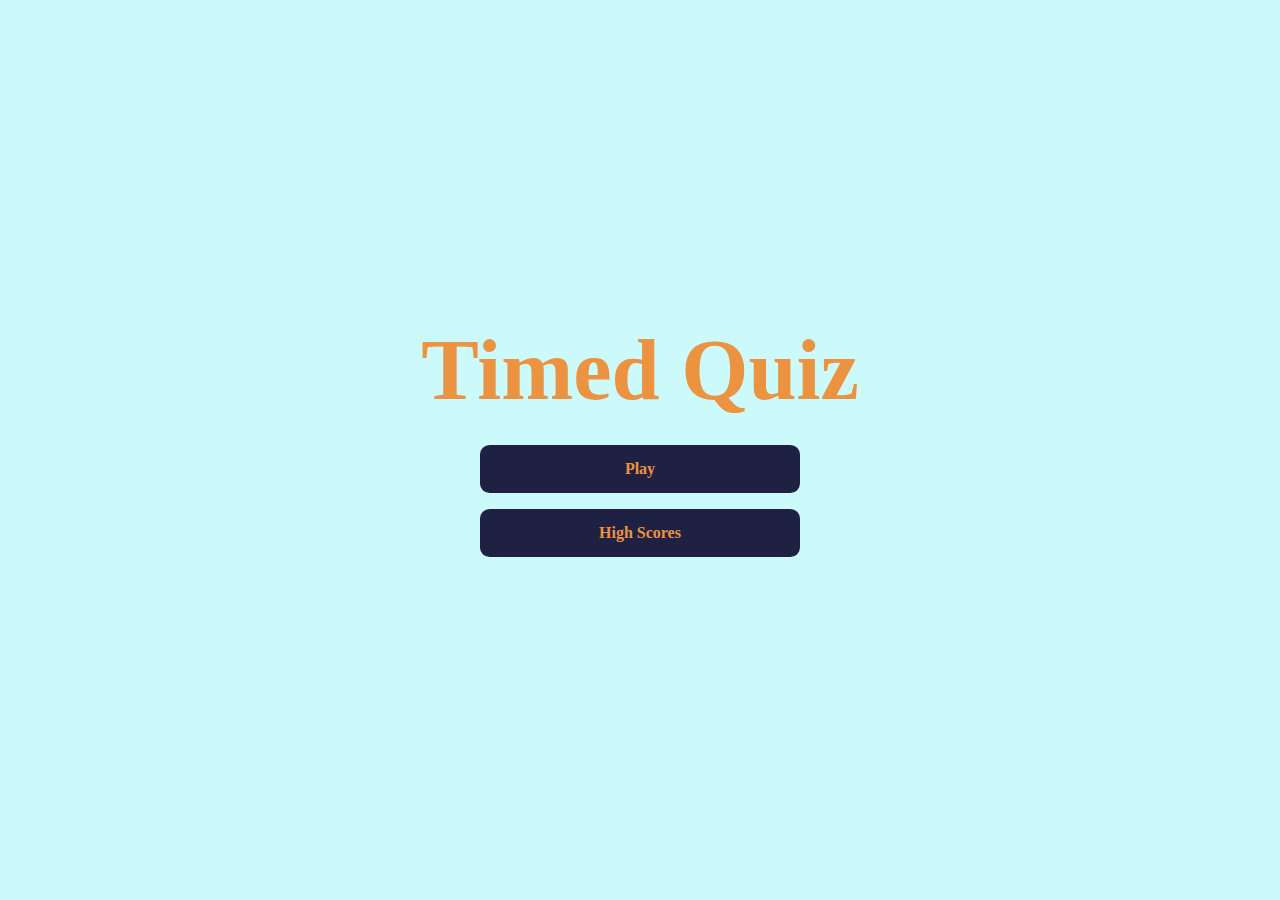
<file: index.html>
<!DOCTYPE html>
<html lang="en">
<head>
    <meta charset="UTF-8">
    <meta http-equiv="X-UA-Compatible" content="IE=edge">
    <meta name="viewport" content="width=device-width, initial-scale=1.0">
    <title>Timed Quiz</title>
    <link rel="stylesheet" type="text/css" href="./assets/css/reset.css"/>
    <link rel="stylesheet" type="text/css" href="./assets/css/style.css"/> 
</head>

<body>
    
    <div class="container">
        <div id="home" class="flex-center flex-column" >
            <h1>Timed Quiz</h1>
            <a class="btn"  href="game.html">Play</a>
            <a class="btn"  href="./highscores.html">High Scores</a>
        </div>
    </div>
    
<script src="./assets/script.js"></script>
</body>

</html>
</file>
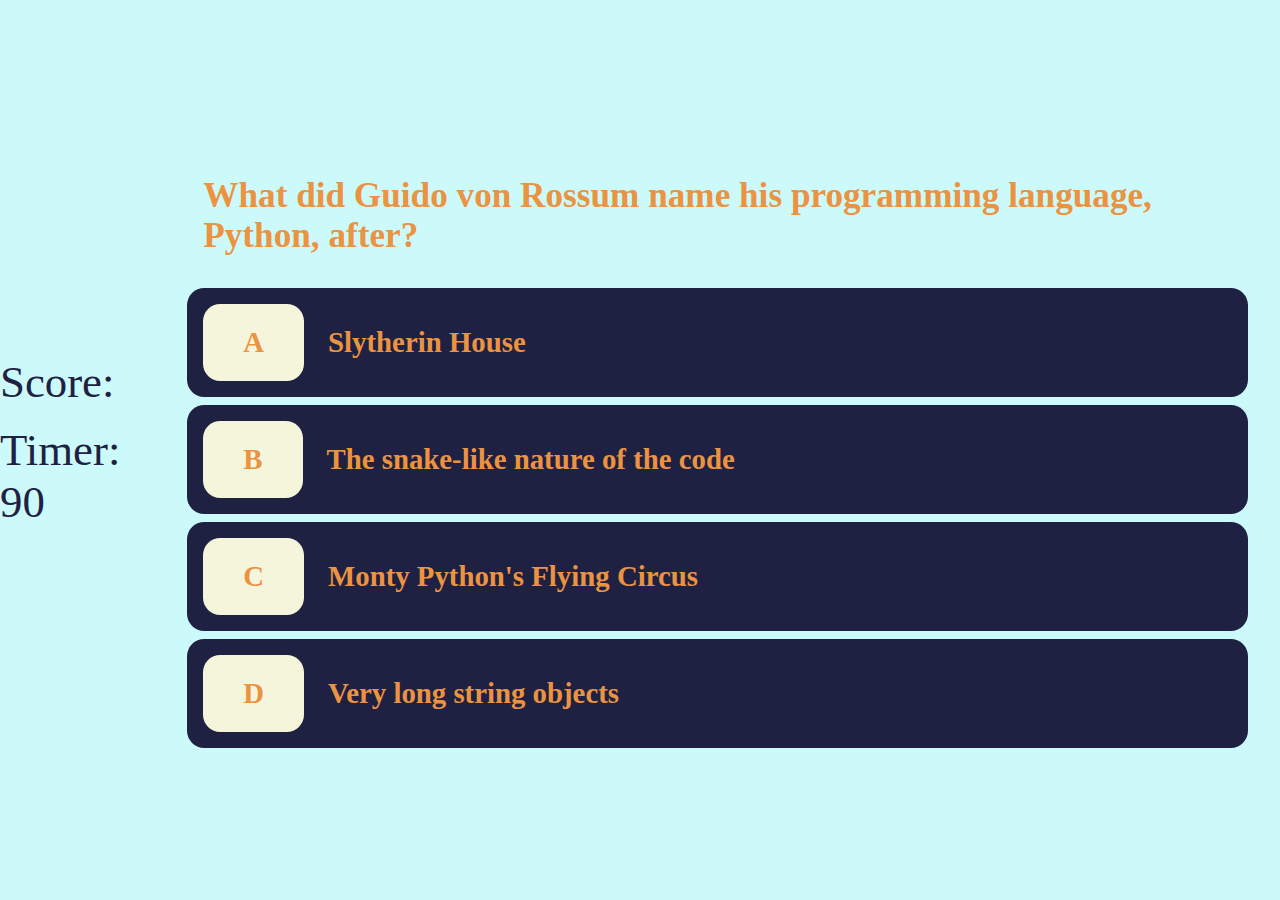
<file: game.html>
<!DOCTYPE html>
<html lang="en">
<head>
    <meta charset="UTF-8">
    <meta http-equiv="X-UA-Compatible" content="IE=edge">
    <meta name="viewport" content="width=device-width, initial-scale=1.0">
    <title>The Timed Quiz is a Foot.</title>
    <link rel="stylesheet" type="text/css" href="./assets/css/style.css"/> 
    <link rel="stylesheet" type="text/css" href="./assets/css/game.css"/> 

</head>
<body>
    <div class = "container">
        <header>
            <h3 class="score">Score: <span id="score"></span></h3>
            <h3 class="timer">Timer: <span id="timer"></span></h3>
        </header>
        <div id= "game" style="display:block" class="justify-center flex-column" data-state = "visible">
            <div class="question"><h2 id = "question">What is the answer to this question?</h2></div>
            <div class= "btn abcd-container" data-pick="0">
                <p class="prefix" id="A" data-pick="0">A</p>
                <p class="abcd-option" id="option0" data-pick="0">Choice 1</p>
            </div>
            <div class = "btn abcd-container" data-pick="1">
                <p class="prefix" id="B" data-pick="1">B</p>
                <p class="abcd-option" id="option1" data-pick="1">Choice 2</p>
            </div>
            <div class = "btn abcd-container" data-pick="2">
                <p class="prefix" id="C" data-pick="2">C</p>
                <p class="abcd-option" id="option2" data-pick="2">Choice 3</p>
            </div>
            <div class = "btn abcd-container" data-pick="3">
                <p class="prefix" id="D" data-pick="3">D</p>
                <p class="abcd-option" id="option3" data-pick="3">Choice 4</p>
            </div>
        </div>
        <div class = "all-done" style="display:none">
            <div class = "done-form" style="display:block">
                <h3>Please enter your initials.</h3>
                <label  for="initials">Initials:</label><br>
                <input type="text" id="initialbox"><br><br>
                <button  onclick="recordScore()" class= "btn">Submit</button><br>
            </div>
            <h1>Thanks for Playing</h1>
            <a class="btn done"  href="index.html">Play Again?</a>
            <a class="btn done"  href="./highscores.html">High Scores</a>
        </div>
    </div>
<script src="./assets/script.js"></script>
</body>
</html>
</file>
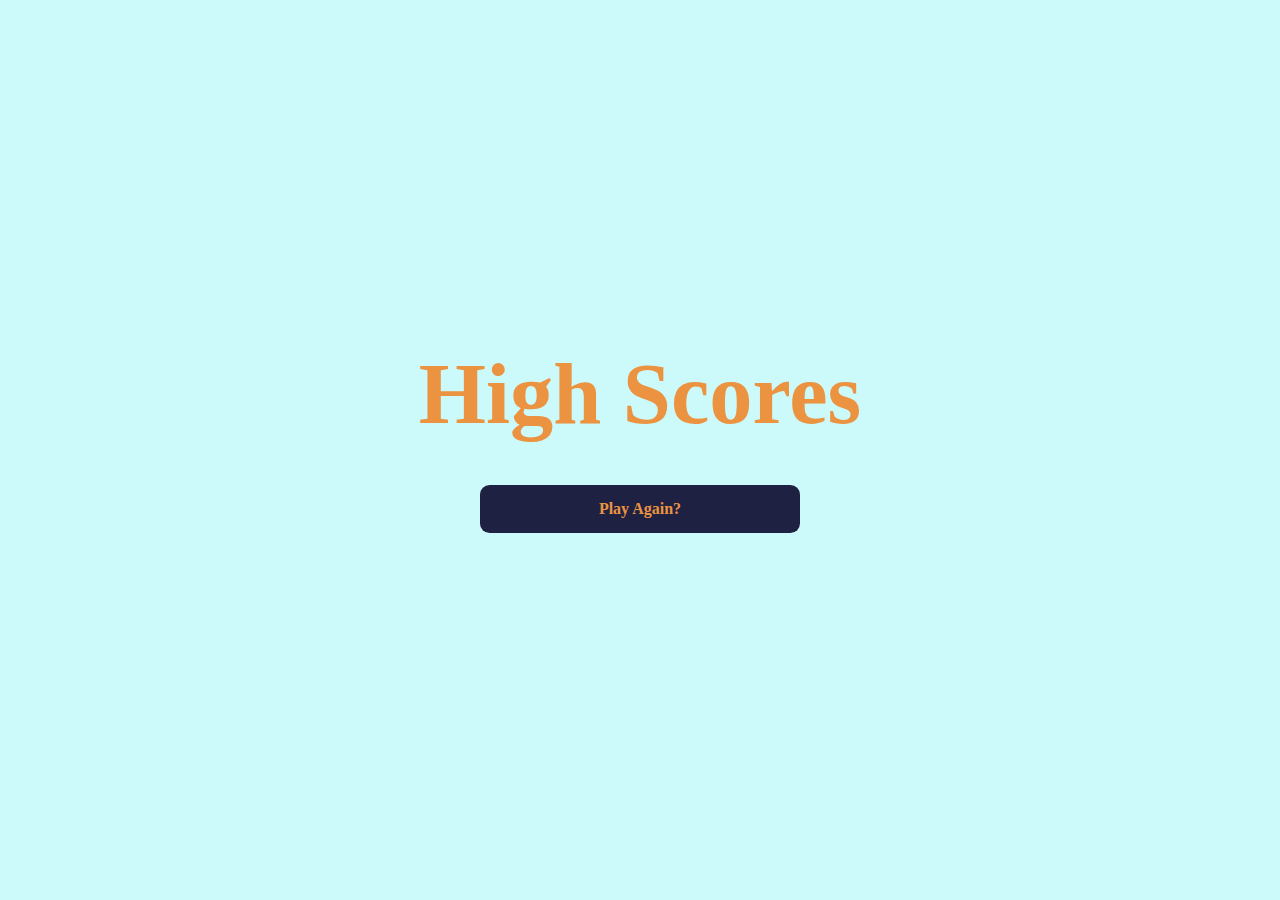
<file: HighScores.html>
<!DOCTYPE html>
<html lang="en">
<head>
    <meta charset="UTF-8">
    <meta http-equiv="X-UA-Compatible" content="IE=edge">
    <meta name="viewport" content="width=device-width, initial-scale=1.0">
    <title>High Scores</title>
    <link rel="stylesheet" type="text/css" href="./assets/css/reset.css"/>
    <link rel="stylesheet" type="text/css" href="./assets/css/style.css"/> 
</head>

<body>
    
    <div class="container">
        <div id="home" class="flex-center flex-column" >
            <h1>High Scores</h1>
                <ol class ="score-list"></ol>
        
            <a class="btn done"  href="index.html">Play Again?</a>
        </div>
        </div>
    </div>
    
<script src="./assets/highscores.js"></script>

</body>

</html>
</file>
<file: assets/css/style.css>
/*global settings*/
:root{
  background-color: rgb(204, 250, 250);
  --buttonBack: rgb(31, 33, 66);
  font-size: 62.5%;
  --mainFont: Georgia, "Times New Roman", Times, serif;
  font: var(--mainFont);
}

* {
    margin: 0;
    padding: 0;
    box-sizing: border-box;
  }
  
/*various headings*/
h1,
h2,
h3,
h4 {margin-bottom: 1rem;}

h1 {
  font-size: 5.4rem;
  color:rgb(235, 147, 65);
  margin-bottom: 2rem;
  font-family: var(--mainFont);
}

h1 > span {
  font-size: 2.4rem;
  font-weight: 500;
}

h2 {
  font-size: 2.2rem;
  font-weight:700;
  color:rgb(235, 147, 65);
}

h3 {
  font-size: 2.8rem;
  font-weight:500;
  color:var(--buttonBack);

}

/* UTILITIES */
.container {
  width: 100vw;
  height: 100vh;
  display:flex;
  justify-content: center;
  align-items: center;
  max-width: 80rem;
  margin: 0 auto;
}

.container{
  width: 100%;
}

.flex-column {
  display: flex;
  flex-direction: column;
}

.flex-center {
  justify-content: center;
  align-items: center;
}

.justify-center {
  justify-content: center;
}

.text-center {
  text-align: center;
}


/* BUTTONS */

.btn{
  border: 2px0.1rem solid rgb(131, 133, 44) ;
  border-radius: 0.6em;
  width: 20rem;
  background-color: rgb(31, 33, 66);
  align-self: center;
  font-size: 1rem;
  font-weight: 700;
  line-height: 1;
  margin-bottom: 1rem;
  padding: 1rem;
  text-decoration: none;
  text-align: center;
  color:rgb(235, 147, 65);
  font-family: var(--mainFont);
  transition: all 150ms ease-in-out;
}

.btn:hover {
  cursor: pointer;
  transition: all 150ms ease-in-out;
  transform: translateY(-0.1rem);
  box-shadow: 0 0.4rem 1.4rem 0 rgb(22, 1, 49);
}


.btn[disabled]:hover {
  cursor: not-allowed;
  transform:none;
  box-shadow: none;
}
/* high scores */
.score-list { 
  font-size: 2.8rem;
  font-weight:700;
  color:var(--buttonBack);
  font-family: var(--mainFont);
  padding-bottom: 1rem;
}
@media screen and (max-width: 520px){
  .container #home h1{
    text-align: center;
    
  }
}
</file>
<file: assets/css/game.css>
.container{
        font-family: var(--mainFont);
        width: 100vw;
        height: 100vh;
        justify-content: center;
        align-items: center;
        max-width: 80rem;
        margin: 0 auto;
      }
      
.container{
        width: 100%;
      }

.abcd-container{
    display:flex;
    margin-bottom:0.5rem;
    width:100%;
    font-size:1.8rem;
    font-family: var(--mainFont);
}

.prefix{
    padding: 1.5rem 2.5rem;
    background-color: beige;
    border-radius: 0.6em;
}

.abcd-option{
    padding: 1.5rem;
    text-align: left;
}

.question{
    padding: 1rem;
    margin-top: 1rem;
}

#game{
    margin: 2rem;
}

.all-done{
    margin: 2rem;
    margin-bottom:0.5rem;
    width:100%;
    font-size:1.8rem;
    font-family: var(--mainFont);
}

@media screen and (max-width: 820px){
    .container{
        font-family: var(--mainFont);
        width: 100vw;
        height: 100vh;
        justify-content: flex-start;
        align-items: flex-start;
      }
  }
</file>
